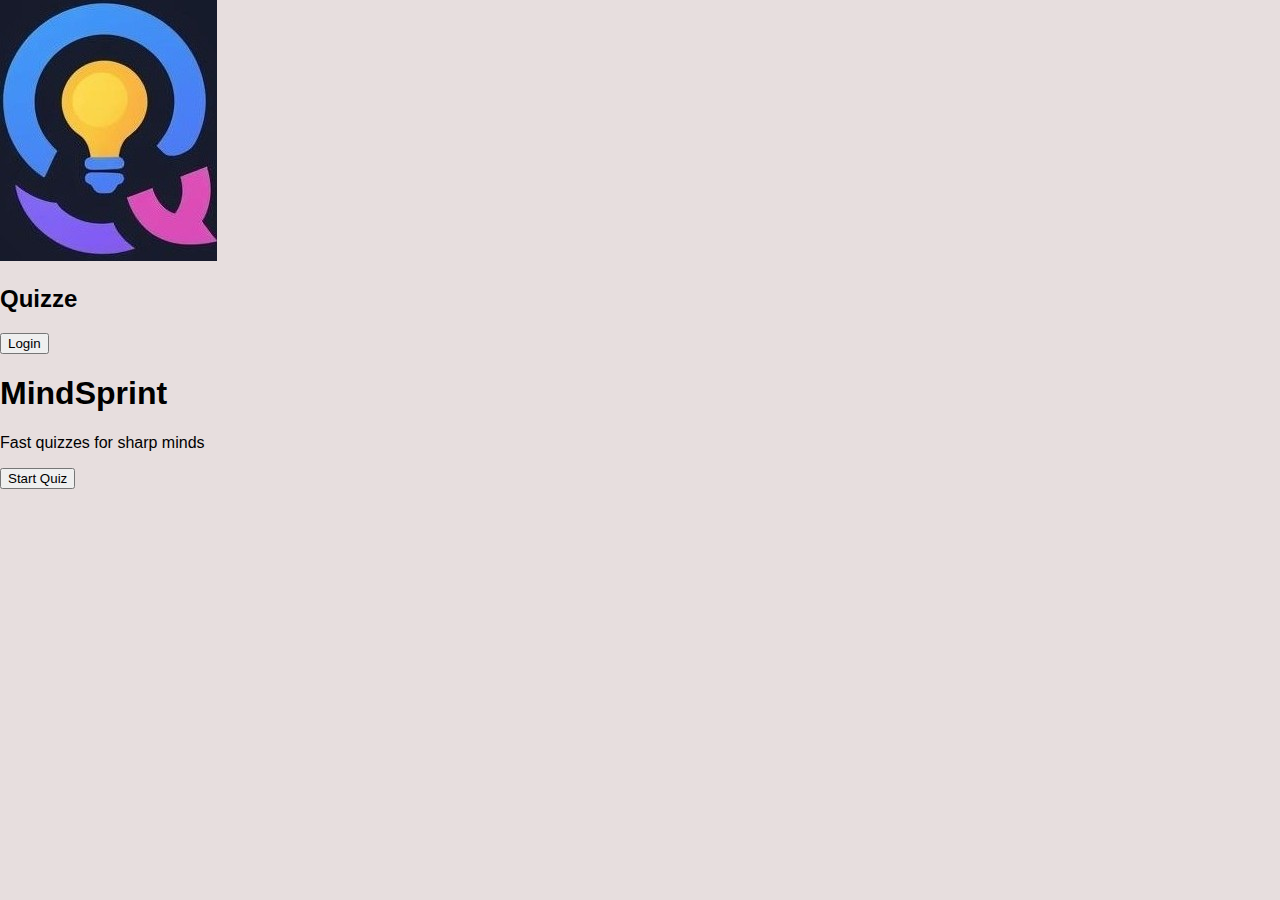
<file: index.html>
<!DOCTYPE html>
<html lang="en">
<head>
    <meta charset="UTF-8">
    <meta name="viewport" content="width=device-width, initial-scale=1.0">
    <title>Quizzi</title>
    <link rel="stylesheet" href="style.css">
</head>
<body>
    <div id="fullbox">
        <nav id="navv">
            <div class="flex1">
                <div><img  src="quiz logo2.jpg" alt="Quizzi Logo" class="logo"></div>
                <div><h2 class="logoheading">Quizze</h2></div>
            </div>
            <div class="flex2"><button class="login">Login</button></div>
        </nav>
    </div>
    <div id="main">
        <div><h1>MindSprint</h1></div>
        <div><p class="p1">Fast quizzes for sharp minds</p></div>
        <div><button class="start">Start Quiz</button></div>  
    </div>
</body>
</html>
</file>
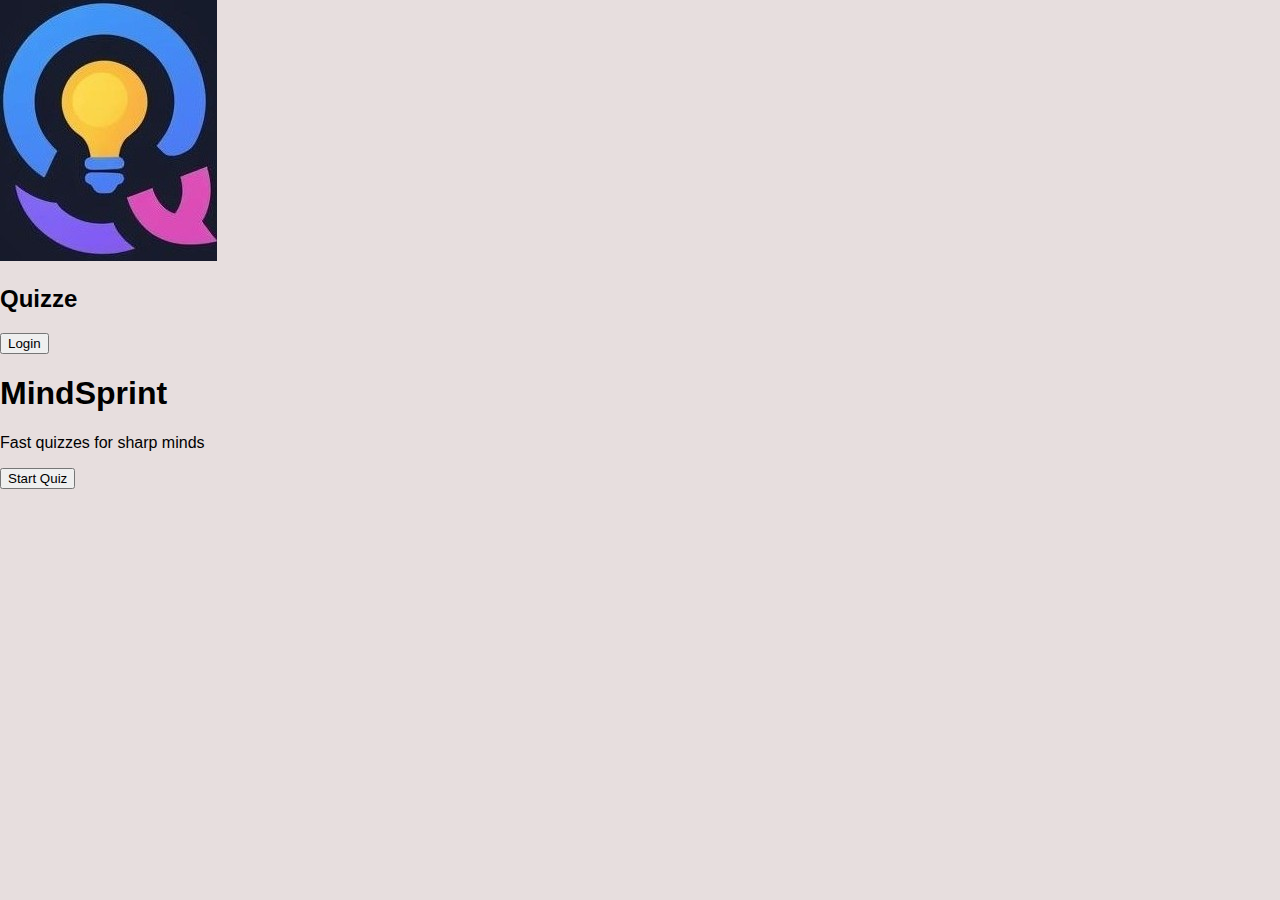
<file: home.html>
<!DOCTYPE html>
<html>
<head>
    <title>Quizzee Home</title>
    <link rel="stylesheet" href="style.css">
</head>
<body>

    <div class="container">
        <h2>Welcome to Quizzee 🎉</h2>

        <button onclick="logout()">Logout</button>
    </div>

    <script>
        // If user directly opens home.html without login → send back to login
        if (!localStorage.getItem("quizzeeUser")) {
            window.location.href = "index.html";
        }

        // Logout function
        function logout() {
            localStorage.removeItem("quizzeeUser");
            window.location.href = "index.html";
        }
    </script>

</body>
</html>
</file>
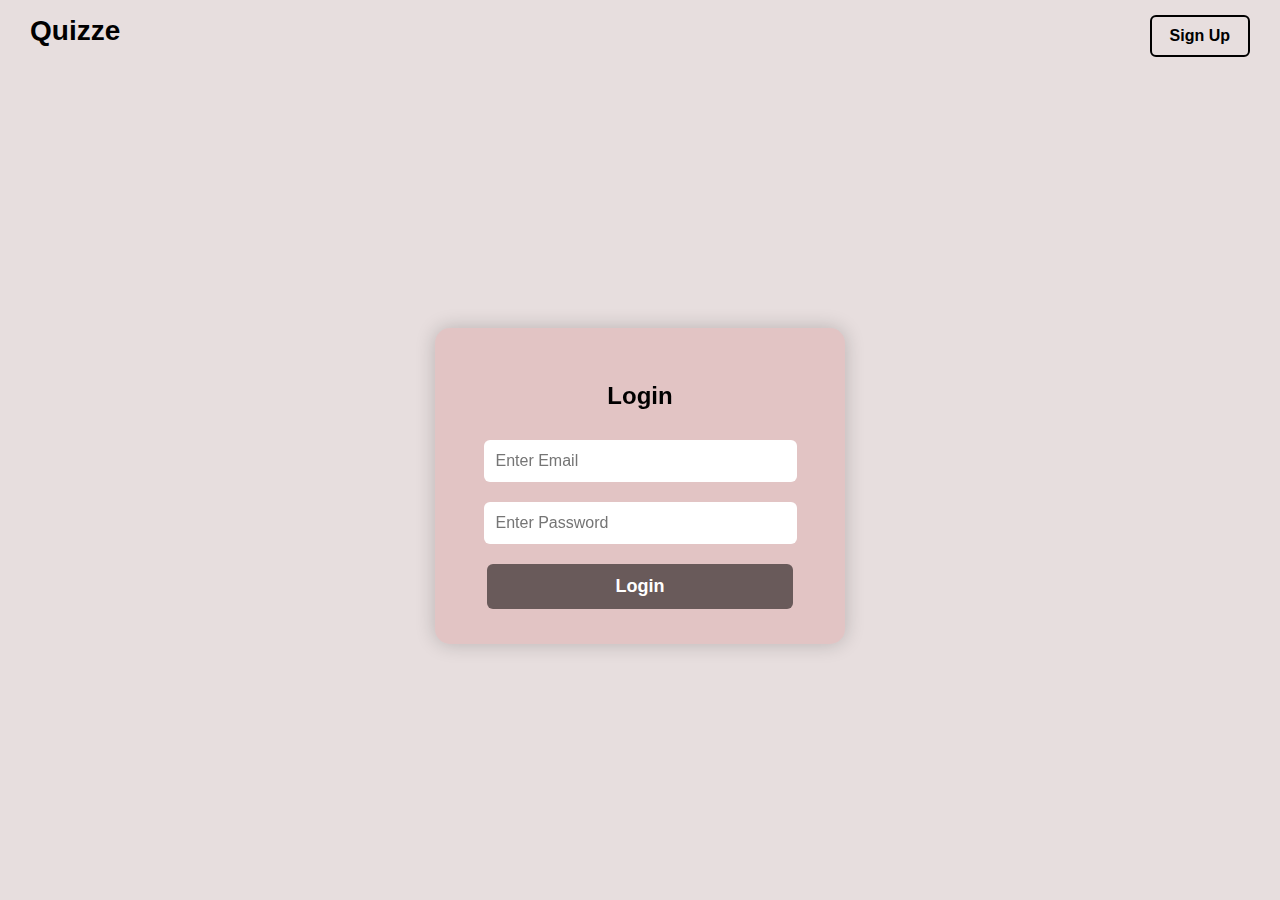
<file: index2.html>
<!DOCTYPE html>
<html>
<head>
    <title>Quizzee Login</title>

    <!-- Linking CSS file -->
    <link rel="stylesheet" href="style2.css">
</head>
<body>

    <!-- TOP BAR: Contains logo and signup button -->
    <div class="topbar">
        <h1 class="logo">Quizze</h1>

        <!-- Signup button on right side -->
        <a href="#" class="signup-btn">Sign Up</a>
    </div>

    <!-- LOGIN BOX IN CENTER -->
    <div class="login-container">
        <h2>Login</h2>

        <!-- Error message will be shown here -->
        <p id="errorMsg" class="error"></p>

        <!-- Login form -->
        <form id="loginForm">

            <!-- Email Input Box -->
            <input 
                type="email" 
                id="email" 
                placeholder="Enter Email"
                required
            >

            <!-- Password Input Box -->
            <input 
                type="password" 
                id="password" 
                placeholder="Enter Password"
                required
            >

            <!-- Login Button -->
            <button type="submit" class="login-btn">Login</button>

        </form>
    </div>

    <!-- JavaScript file -->
    <script src="script.js"></script>
</body>
</html>
</file>
<file: style.css>
/*  Page background */
body {
    margin: 0;
    padding: 0;
    height: 100vh;
    font-family: Poppins, Arial, sans-serif;

    /* background */
    background-color: rgb(231, 222, 222);

    background-size: cover;

    display: flex;
    flex-direction: column;
}

/* TOP BAR (logo+signup) */
.topbar {
    width: 100%;
    display: flex;
    justify-content: space-between;
    padding: 15px 30px;
    box-sizing: border-box;
}

.logo {
    color: black;
    font-size: 28px;
    margin: 0;
}

/* Signup Button */
.signup-btn {
    color: black;
    font-weight: bold;
    padding: 10px 18px;
    text-decoration: none;
    border-radius: 6px;
    border: 2px solid black;
    transition: 0.3s;
}

.signup-btn:hover {
    background: black;
    color: black;
}

/*  LOGIN BOX */
.login-container {
    width: 340px;
    margin: auto;
    padding: 35px;
    text-align: center;

    /*Glassmorphism effect means the UI element looks like glass. */
    background: #e2c4c4; 
    backdrop-filter: blur(15px);
    border-radius: 15px;
    box-shadow: 0px 0px 20px rgba(0,0,0,0.2); 
}

.login-container h2 {
    color: black;
    margin-bottom: 20px;
}

/* Inputs */
input {
    width: 85%;
    padding: 12px;
    margin: 10px 0;
    border-radius: 6px;
    border: none;
    outline: none;
    font-size: 16px;
}

/* Login Button */
.login-btn {
    width: 90%;
    padding: 12px;
    background: rgb(105, 90, 90);
    color: white;
    border: none;
    border-radius: 6px;
    font-size: 18px;
    cursor: pointer;
    font-weight: bold;
    margin-top: 10px;
    transition: 0.3s;
}

.login-btn:hover {
    background:black;
}

/* Error message */
.error {
    color: #ff4d4d;
    font-size: 14px;
}
</file>
<file: style2.css>
/*  Page background */
body {
    margin: 0;
    padding: 0;
    height: 100vh;
    font-family: Poppins, Arial, sans-serif;

    /* background */
    background-color: rgb(231, 222, 222);

    background-size: cover;

    display: flex;
    flex-direction: column;
}

/* TOP BAR (logo+signup) */
.topbar {
    width: 100%;
    display: flex;
    justify-content: space-between;
    padding: 15px 30px;
    box-sizing: border-box;
}

.logo {
    color: black;
    font-size: 28px;
    margin: 0;
}

/* Signup Button */
.signup-btn {
    color: black;
    font-weight: bold;
    padding: 10px 18px;
    text-decoration: none;
    border-radius: 6px;
    border: 2px solid black;
    transition: 0.3s;
}

.signup-btn:hover {
    background: black;
    color: black;
}

/*  LOGIN BOX */
.login-container {
    width: 340px;
    margin: auto;
    padding: 35px;
    text-align: center;

    /*Glassmorphism effect means the UI element looks like glass. */
    background: #e2c4c4; 
    backdrop-filter: blur(15px);
    border-radius: 15px;
    box-shadow: 0px 0px 20px rgba(0,0,0,0.2); 
}

.login-container h2 {
    color: black;
    margin-bottom: 20px;
}

/* Inputs */
input {
    width: 85%;
    padding: 12px;
    margin: 10px 0;
    border-radius: 6px;
    border: none;
    outline: none;
    font-size: 16px;
}

/* Login Button */
.login-btn {
    width: 90%;
    padding: 12px;
    background: rgb(105, 90, 90);
    color: white;
    border: none;
    border-radius: 6px;
    font-size: 18px;
    cursor: pointer;
    font-weight: bold;
    margin-top: 10px;
    transition: 0.3s;
}

.login-btn:hover {
    background:black;
}

/* Error message */
.error {
    color: #ff4d4d;
    font-size: 14px;
}
</file>
